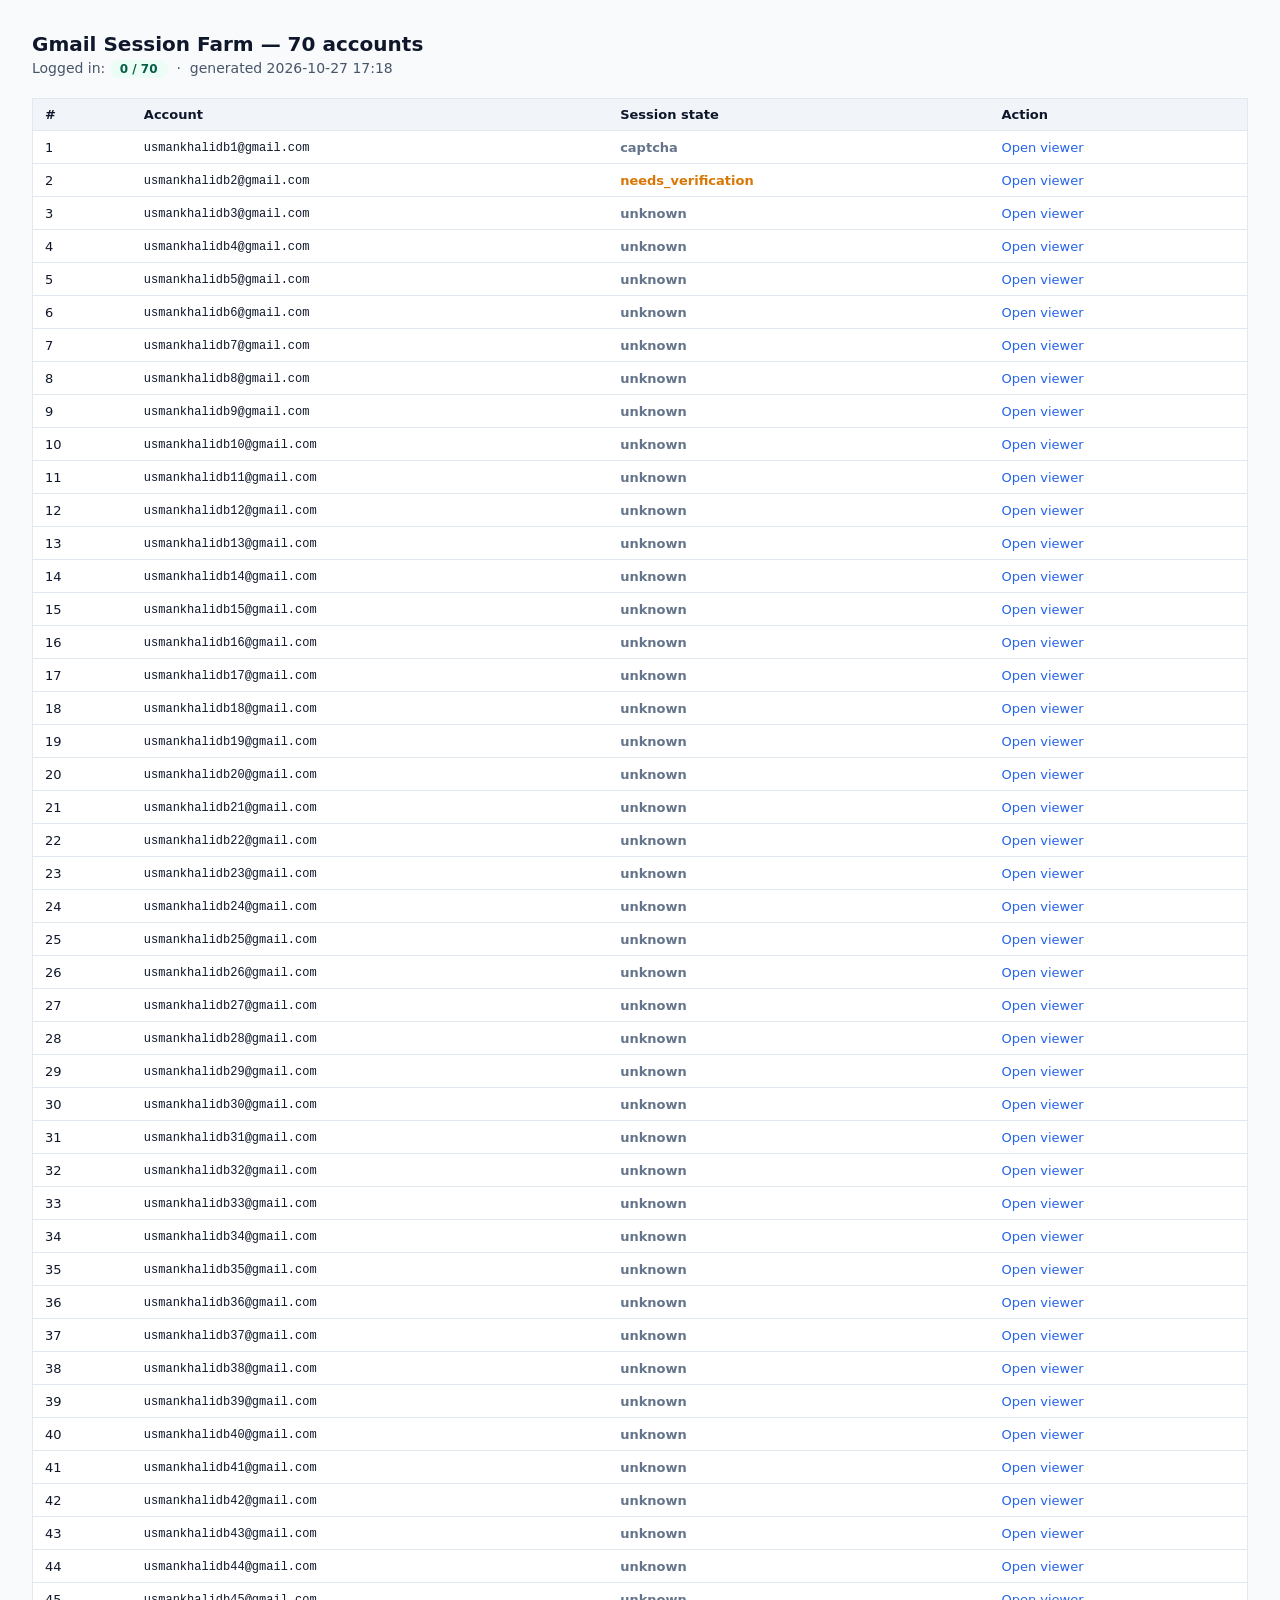
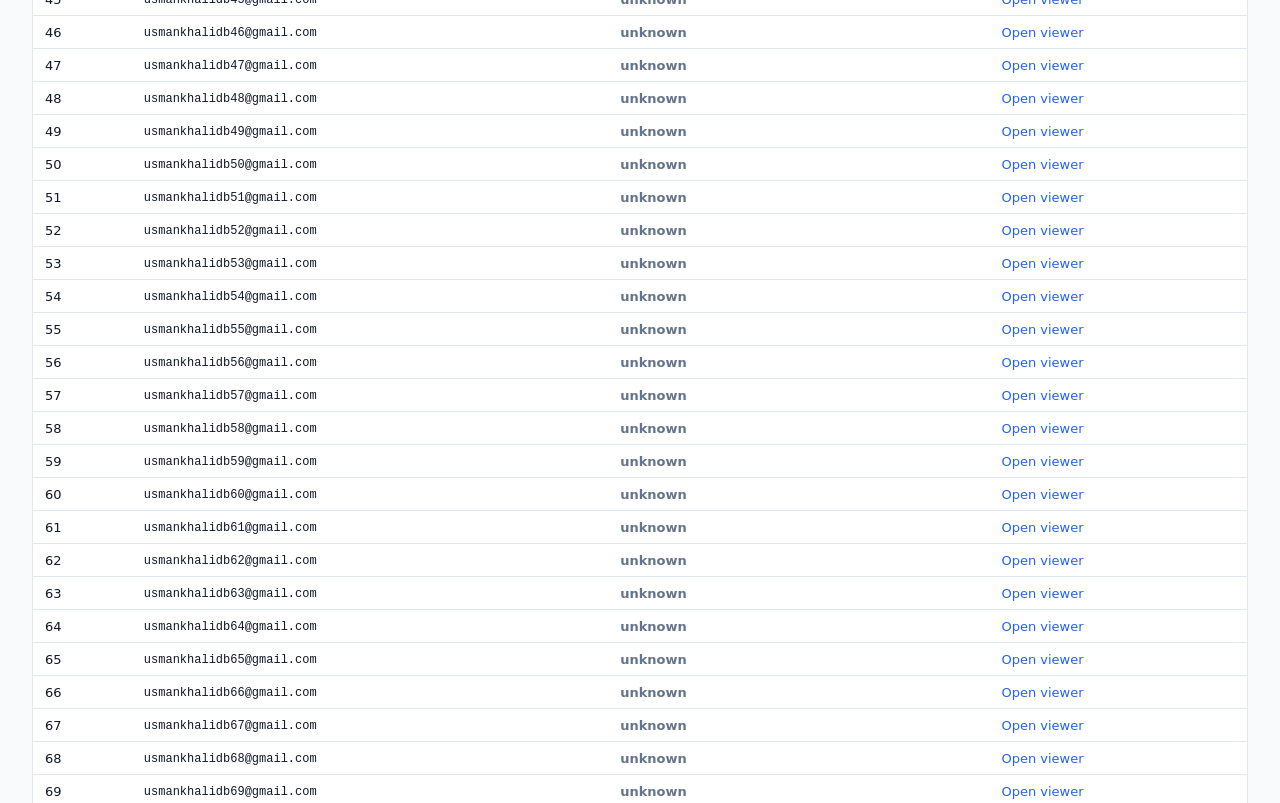
<file: data/gmail_farm_dashboard.html>
<!doctype html><html><head><meta charset="utf-8">
<title>Gmail Farm Status</title><style>
body{font-family:ui-sans-serif,system-ui,sans-serif;background:#f8fafc;color:#0f172a;margin:0;padding:32px}
h1{font-size:20px;margin:0 0 4px}p{color:#475569;margin:0 0 20px;font-size:14px}
table{border-collapse:collapse;width:100%;background:#fff;border:1px solid #e2e8f0;font-size:13px}
th,td{padding:8px 12px;text-align:left;border-bottom:1px solid #e2e8f0}
th{background:#f1f5f9;font-weight:600}tr:hover{background:#f8fafc}
a{color:#2563eb;text-decoration:none}code{font-size:12px}
.badge{display:inline-block;padding:2px 10px;border-radius:999px;background:#ecfdf5;color:#065f46;font-size:12px;font-weight:600}
</style></head><body>
<h1>Gmail Session Farm — 70 accounts</h1>
<p>Logged in: <span class="badge">0 / 70</span> &nbsp;·&nbsp; generated 2026-10-27 17:18</p>
<table><thead><tr><th>#</th><th>Account</th><th>Session state</th><th>Action</th></tr></thead>
<tbody><tr>
<td>1</td><td><code>usmankhalidb1@gmail.com</code></td>
<td><span style="color:#64748b;font-weight:600">captcha</span></td>
<td><a href="https://profilestack.rerouter.online/viewer/g01" target="_blank">Open viewer</a></td>
</tr><tr>
<td>2</td><td><code>usmankhalidb2@gmail.com</code></td>
<td><span style="color:#d97706;font-weight:600">needs_verification</span></td>
<td><a href="https://profilestack.rerouter.online/viewer/g02" target="_blank">Open viewer</a></td>
</tr><tr>
<td>3</td><td><code>usmankhalidb3@gmail.com</code></td>
<td><span style="color:#64748b;font-weight:600">unknown</span></td>
<td><a href="https://profilestack.rerouter.online/viewer/g03" target="_blank">Open viewer</a></td>
</tr><tr>
<td>4</td><td><code>usmankhalidb4@gmail.com</code></td>
<td><span style="color:#64748b;font-weight:600">unknown</span></td>
<td><a href="https://profilestack.rerouter.online/viewer/g04" target="_blank">Open viewer</a></td>
</tr><tr>
<td>5</td><td><code>usmankhalidb5@gmail.com</code></td>
<td><span style="color:#64748b;font-weight:600">unknown</span></td>
<td><a href="https://profilestack.rerouter.online/viewer/g05" target="_blank">Open viewer</a></td>
</tr><tr>
<td>6</td><td><code>usmankhalidb6@gmail.com</code></td>
<td><span style="color:#64748b;font-weight:600">unknown</span></td>
<td><a href="https://profilestack.rerouter.online/viewer/g06" target="_blank">Open viewer</a></td>
</tr><tr>
<td>7</td><td><code>usmankhalidb7@gmail.com</code></td>
<td><span style="color:#64748b;font-weight:600">unknown</span></td>
<td><a href="https://profilestack.rerouter.online/viewer/g07" target="_blank">Open viewer</a></td>
</tr><tr>
<td>8</td><td><code>usmankhalidb8@gmail.com</code></td>
<td><span style="color:#64748b;font-weight:600">unknown</span></td>
<td><a href="https://profilestack.rerouter.online/viewer/g08" target="_blank">Open viewer</a></td>
</tr><tr>
<td>9</td><td><code>usmankhalidb9@gmail.com</code></td>
<td><span style="color:#64748b;font-weight:600">unknown</span></td>
<td><a href="https://profilestack.rerouter.online/viewer/g09" target="_blank">Open viewer</a></td>
</tr><tr>
<td>10</td><td><code>usmankhalidb10@gmail.com</code></td>
<td><span style="color:#64748b;font-weight:600">unknown</span></td>
<td><a href="https://profilestack.rerouter.online/viewer/g10" target="_blank">Open viewer</a></td>
</tr><tr>
<td>11</td><td><code>usmankhalidb11@gmail.com</code></td>
<td><span style="color:#64748b;font-weight:600">unknown</span></td>
<td><a href="https://profilestack.rerouter.online/viewer/g11" target="_blank">Open viewer</a></td>
</tr><tr>
<td>12</td><td><code>usmankhalidb12@gmail.com</code></td>
<td><span style="color:#64748b;font-weight:600">unknown</span></td>
<td><a href="https://profilestack.rerouter.online/viewer/g12" target="_blank">Open viewer</a></td>
</tr><tr>
<td>13</td><td><code>usmankhalidb13@gmail.com</code></td>
<td><span style="color:#64748b;font-weight:600">unknown</span></td>
<td><a href="https://profilestack.rerouter.online/viewer/g13" target="_blank">Open viewer</a></td>
</tr><tr>
<td>14</td><td><code>usmankhalidb14@gmail.com</code></td>
<td><span style="color:#64748b;font-weight:600">unknown</span></td>
<td><a href="https://profilestack.rerouter.online/viewer/g14" target="_blank">Open viewer</a></td>
</tr><tr>
<td>15</td><td><code>usmankhalidb15@gmail.com</code></td>
<td><span style="color:#64748b;font-weight:600">unknown</span></td>
<td><a href="https://profilestack.rerouter.online/viewer/g15" target="_blank">Open viewer</a></td>
</tr><tr>
<td>16</td><td><code>usmankhalidb16@gmail.com</code></td>
<td><span style="color:#64748b;font-weight:600">unknown</span></td>
<td><a href="https://profilestack.rerouter.online/viewer/g16" target="_blank">Open viewer</a></td>
</tr><tr>
<td>17</td><td><code>usmankhalidb17@gmail.com</code></td>
<td><span style="color:#64748b;font-weight:600">unknown</span></td>
<td><a href="https://profilestack.rerouter.online/viewer/g17" target="_blank">Open viewer</a></td>
</tr><tr>
<td>18</td><td><code>usmankhalidb18@gmail.com</code></td>
<td><span style="color:#64748b;font-weight:600">unknown</span></td>
<td><a href="https://profilestack.rerouter.online/viewer/g18" target="_blank">Open viewer</a></td>
</tr><tr>
<td>19</td><td><code>usmankhalidb19@gmail.com</code></td>
<td><span style="color:#64748b;font-weight:600">unknown</span></td>
<td><a href="https://profilestack.rerouter.online/viewer/g19" target="_blank">Open viewer</a></td>
</tr><tr>
<td>20</td><td><code>usmankhalidb20@gmail.com</code></td>
<td><span style="color:#64748b;font-weight:600">unknown</span></td>
<td><a href="https://profilestack.rerouter.online/viewer/g20" target="_blank">Open viewer</a></td>
</tr><tr>
<td>21</td><td><code>usmankhalidb21@gmail.com</code></td>
<td><span style="color:#64748b;font-weight:600">unknown</span></td>
<td><a href="https://profilestack.rerouter.online/viewer/g21" target="_blank">Open viewer</a></td>
</tr><tr>
<td>22</td><td><code>usmankhalidb22@gmail.com</code></td>
<td><span style="color:#64748b;font-weight:600">unknown</span></td>
<td><a href="https://profilestack.rerouter.online/viewer/g22" target="_blank">Open viewer</a></td>
</tr><tr>
<td>23</td><td><code>usmankhalidb23@gmail.com</code></td>
<td><span style="color:#64748b;font-weight:600">unknown</span></td>
<td><a href="https://profilestack.rerouter.online/viewer/g23" target="_blank">Open viewer</a></td>
</tr><tr>
<td>24</td><td><code>usmankhalidb24@gmail.com</code></td>
<td><span style="color:#64748b;font-weight:600">unknown</span></td>
<td><a href="https://profilestack.rerouter.online/viewer/g24" target="_blank">Open viewer</a></td>
</tr><tr>
<td>25</td><td><code>usmankhalidb25@gmail.com</code></td>
<td><span style="color:#64748b;font-weight:600">unknown</span></td>
<td><a href="https://profilestack.rerouter.online/viewer/g25" target="_blank">Open viewer</a></td>
</tr><tr>
<td>26</td><td><code>usmankhalidb26@gmail.com</code></td>
<td><span style="color:#64748b;font-weight:600">unknown</span></td>
<td><a href="https://profilestack.rerouter.online/viewer/g26" target="_blank">Open viewer</a></td>
</tr><tr>
<td>27</td><td><code>usmankhalidb27@gmail.com</code></td>
<td><span style="color:#64748b;font-weight:600">unknown</span></td>
<td><a href="https://profilestack.rerouter.online/viewer/g27" target="_blank">Open viewer</a></td>
</tr><tr>
<td>28</td><td><code>usmankhalidb28@gmail.com</code></td>
<td><span style="color:#64748b;font-weight:600">unknown</span></td>
<td><a href="https://profilestack.rerouter.online/viewer/g28" target="_blank">Open viewer</a></td>
</tr><tr>
<td>29</td><td><code>usmankhalidb29@gmail.com</code></td>
<td><span style="color:#64748b;font-weight:600">unknown</span></td>
<td><a href="https://profilestack.rerouter.online/viewer/g29" target="_blank">Open viewer</a></td>
</tr><tr>
<td>30</td><td><code>usmankhalidb30@gmail.com</code></td>
<td><span style="color:#64748b;font-weight:600">unknown</span></td>
<td><a href="https://profilestack.rerouter.online/viewer/g30" target="_blank">Open viewer</a></td>
</tr><tr>
<td>31</td><td><code>usmankhalidb31@gmail.com</code></td>
<td><span style="color:#64748b;font-weight:600">unknown</span></td>
<td><a href="https://profilestack.rerouter.online/viewer/g31" target="_blank">Open viewer</a></td>
</tr><tr>
<td>32</td><td><code>usmankhalidb32@gmail.com</code></td>
<td><span style="color:#64748b;font-weight:600">unknown</span></td>
<td><a href="https://profilestack.rerouter.online/viewer/g32" target="_blank">Open viewer</a></td>
</tr><tr>
<td>33</td><td><code>usmankhalidb33@gmail.com</code></td>
<td><span style="color:#64748b;font-weight:600">unknown</span></td>
<td><a href="https://profilestack.rerouter.online/viewer/g33" target="_blank">Open viewer</a></td>
</tr><tr>
<td>34</td><td><code>usmankhalidb34@gmail.com</code></td>
<td><span style="color:#64748b;font-weight:600">unknown</span></td>
<td><a href="https://profilestack.rerouter.online/viewer/g34" target="_blank">Open viewer</a></td>
</tr><tr>
<td>35</td><td><code>usmankhalidb35@gmail.com</code></td>
<td><span style="color:#64748b;font-weight:600">unknown</span></td>
<td><a href="https://profilestack.rerouter.online/viewer/g35" target="_blank">Open viewer</a></td>
</tr><tr>
<td>36</td><td><code>usmankhalidb36@gmail.com</code></td>
<td><span style="color:#64748b;font-weight:600">unknown</span></td>
<td><a href="https://profilestack.rerouter.online/viewer/g36" target="_blank">Open viewer</a></td>
</tr><tr>
<td>37</td><td><code>usmankhalidb37@gmail.com</code></td>
<td><span style="color:#64748b;font-weight:600">unknown</span></td>
<td><a href="https://profilestack.rerouter.online/viewer/g37" target="_blank">Open viewer</a></td>
</tr><tr>
<td>38</td><td><code>usmankhalidb38@gmail.com</code></td>
<td><span style="color:#64748b;font-weight:600">unknown</span></td>
<td><a href="https://profilestack.rerouter.online/viewer/g38" target="_blank">Open viewer</a></td>
</tr><tr>
<td>39</td><td><code>usmankhalidb39@gmail.com</code></td>
<td><span style="color:#64748b;font-weight:600">unknown</span></td>
<td><a href="https://profilestack.rerouter.online/viewer/g39" target="_blank">Open viewer</a></td>
</tr><tr>
<td>40</td><td><code>usmankhalidb40@gmail.com</code></td>
<td><span style="color:#64748b;font-weight:600">unknown</span></td>
<td><a href="https://profilestack.rerouter.online/viewer/g40" target="_blank">Open viewer</a></td>
</tr><tr>
<td>41</td><td><code>usmankhalidb41@gmail.com</code></td>
<td><span style="color:#64748b;font-weight:600">unknown</span></td>
<td><a href="https://profilestack.rerouter.online/viewer/g41" target="_blank">Open viewer</a></td>
</tr><tr>
<td>42</td><td><code>usmankhalidb42@gmail.com</code></td>
<td><span style="color:#64748b;font-weight:600">unknown</span></td>
<td><a href="https://profilestack.rerouter.online/viewer/g42" target="_blank">Open viewer</a></td>
</tr><tr>
<td>43</td><td><code>usmankhalidb43@gmail.com</code></td>
<td><span style="color:#64748b;font-weight:600">unknown</span></td>
<td><a href="https://profilestack.rerouter.online/viewer/g43" target="_blank">Open viewer</a></td>
</tr><tr>
<td>44</td><td><code>usmankhalidb44@gmail.com</code></td>
<td><span style="color:#64748b;font-weight:600">unknown</span></td>
<td><a href="https://profilestack.rerouter.online/viewer/g44" target="_blank">Open viewer</a></td>
</tr><tr>
<td>45</td><td><code>usmankhalidb45@gmail.com</code></td>
<td><span style="color:#64748b;font-weight:600">unknown</span></td>
<td><a href="https://profilestack.rerouter.online/viewer/g45" target="_blank">Open viewer</a></td>
</tr><tr>
<td>46</td><td><code>usmankhalidb46@gmail.com</code></td>
<td><span style="color:#64748b;font-weight:600">unknown</span></td>
<td><a href="https://profilestack.rerouter.online/viewer/g46" target="_blank">Open viewer</a></td>
</tr><tr>
<td>47</td><td><code>usmankhalidb47@gmail.com</code></td>
<td><span style="color:#64748b;font-weight:600">unknown</span></td>
<td><a href="https://profilestack.rerouter.online/viewer/g47" target="_blank">Open viewer</a></td>
</tr><tr>
<td>48</td><td><code>usmankhalidb48@gmail.com</code></td>
<td><span style="color:#64748b;font-weight:600">unknown</span></td>
<td><a href="https://profilestack.rerouter.online/viewer/g48" target="_blank">Open viewer</a></td>
</tr><tr>
<td>49</td><td><code>usmankhalidb49@gmail.com</code></td>
<td><span style="color:#64748b;font-weight:600">unknown</span></td>
<td><a href="https://profilestack.rerouter.online/viewer/g49" target="_blank">Open viewer</a></td>
</tr><tr>
<td>50</td><td><code>usmankhalidb50@gmail.com</code></td>
<td><span style="color:#64748b;font-weight:600">unknown</span></td>
<td><a href="https://profilestack.rerouter.online/viewer/g50" target="_blank">Open viewer</a></td>
</tr><tr>
<td>51</td><td><code>usmankhalidb51@gmail.com</code></td>
<td><span style="color:#64748b;font-weight:600">unknown</span></td>
<td><a href="https://profilestack.rerouter.online/viewer/g51" target="_blank">Open viewer</a></td>
</tr><tr>
<td>52</td><td><code>usmankhalidb52@gmail.com</code></td>
<td><span style="color:#64748b;font-weight:600">unknown</span></td>
<td><a href="https://profilestack.rerouter.online/viewer/g52" target="_blank">Open viewer</a></td>
</tr><tr>
<td>53</td><td><code>usmankhalidb53@gmail.com</code></td>
<td><span style="color:#64748b;font-weight:600">unknown</span></td>
<td><a href="https://profilestack.rerouter.online/viewer/g53" target="_blank">Open viewer</a></td>
</tr><tr>
<td>54</td><td><code>usmankhalidb54@gmail.com</code></td>
<td><span style="color:#64748b;font-weight:600">unknown</span></td>
<td><a href="https://profilestack.rerouter.online/viewer/g54" target="_blank">Open viewer</a></td>
</tr><tr>
<td>55</td><td><code>usmankhalidb55@gmail.com</code></td>
<td><span style="color:#64748b;font-weight:600">unknown</span></td>
<td><a href="https://profilestack.rerouter.online/viewer/g55" target="_blank">Open viewer</a></td>
</tr><tr>
<td>56</td><td><code>usmankhalidb56@gmail.com</code></td>
<td><span style="color:#64748b;font-weight:600">unknown</span></td>
<td><a href="https://profilestack.rerouter.online/viewer/g56" target="_blank">Open viewer</a></td>
</tr><tr>
<td>57</td><td><code>usmankhalidb57@gmail.com</code></td>
<td><span style="color:#64748b;font-weight:600">unknown</span></td>
<td><a href="https://profilestack.rerouter.online/viewer/g57" target="_blank">Open viewer</a></td>
</tr><tr>
<td>58</td><td><code>usmankhalidb58@gmail.com</code></td>
<td><span style="color:#64748b;font-weight:600">unknown</span></td>
<td><a href="https://profilestack.rerouter.online/viewer/g58" target="_blank">Open viewer</a></td>
</tr><tr>
<td>59</td><td><code>usmankhalidb59@gmail.com</code></td>
<td><span style="color:#64748b;font-weight:600">unknown</span></td>
<td><a href="https://profilestack.rerouter.online/viewer/g59" target="_blank">Open viewer</a></td>
</tr><tr>
<td>60</td><td><code>usmankhalidb60@gmail.com</code></td>
<td><span style="color:#64748b;font-weight:600">unknown</span></td>
<td><a href="https://profilestack.rerouter.online/viewer/g60" target="_blank">Open viewer</a></td>
</tr><tr>
<td>61</td><td><code>usmankhalidb61@gmail.com</code></td>
<td><span style="color:#64748b;font-weight:600">unknown</span></td>
<td><a href="https://profilestack.rerouter.online/viewer/g61" target="_blank">Open viewer</a></td>
</tr><tr>
<td>62</td><td><code>usmankhalidb62@gmail.com</code></td>
<td><span style="color:#64748b;font-weight:600">unknown</span></td>
<td><a href="https://profilestack.rerouter.online/viewer/g62" target="_blank">Open viewer</a></td>
</tr><tr>
<td>63</td><td><code>usmankhalidb63@gmail.com</code></td>
<td><span style="color:#64748b;font-weight:600">unknown</span></td>
<td><a href="https://profilestack.rerouter.online/viewer/g63" target="_blank">Open viewer</a></td>
</tr><tr>
<td>64</td><td><code>usmankhalidb64@gmail.com</code></td>
<td><span style="color:#64748b;font-weight:600">unknown</span></td>
<td><a href="https://profilestack.rerouter.online/viewer/g64" target="_blank">Open viewer</a></td>
</tr><tr>
<td>65</td><td><code>usmankhalidb65@gmail.com</code></td>
<td><span style="color:#64748b;font-weight:600">unknown</span></td>
<td><a href="https://profilestack.rerouter.online/viewer/g65" target="_blank">Open viewer</a></td>
</tr><tr>
<td>66</td><td><code>usmankhalidb66@gmail.com</code></td>
<td><span style="color:#64748b;font-weight:600">unknown</span></td>
<td><a href="https://profilestack.rerouter.online/viewer/g66" target="_blank">Open viewer</a></td>
</tr><tr>
<td>67</td><td><code>usmankhalidb67@gmail.com</code></td>
<td><span style="color:#64748b;font-weight:600">unknown</span></td>
<td><a href="https://profilestack.rerouter.online/viewer/g67" target="_blank">Open viewer</a></td>
</tr><tr>
<td>68</td><td><code>usmankhalidb68@gmail.com</code></td>
<td><span style="color:#64748b;font-weight:600">unknown</span></td>
<td><a href="https://profilestack.rerouter.online/viewer/g68" target="_blank">Open viewer</a></td>
</tr><tr>
<td>69</td><td><code>usmankhalidb69@gmail.com</code></td>
<td><span style="color:#64748b;font-weight:600">unknown</span></td>
<td><a href="https://profilestack.rerouter.online/viewer/g69" target="_blank">Open viewer</a></td>
</tr><tr>
<td>70</td><td><code>usmankhalidb70@gmail.com</code></td>
<td><span style="color:#64748b;font-weight:600">unknown</span></td>
<td><a href="https://profilestack.rerouter.online/viewer/g70" target="_blank">Open viewer</a></td>
</tr></tbody></table></body></html>
</file>
